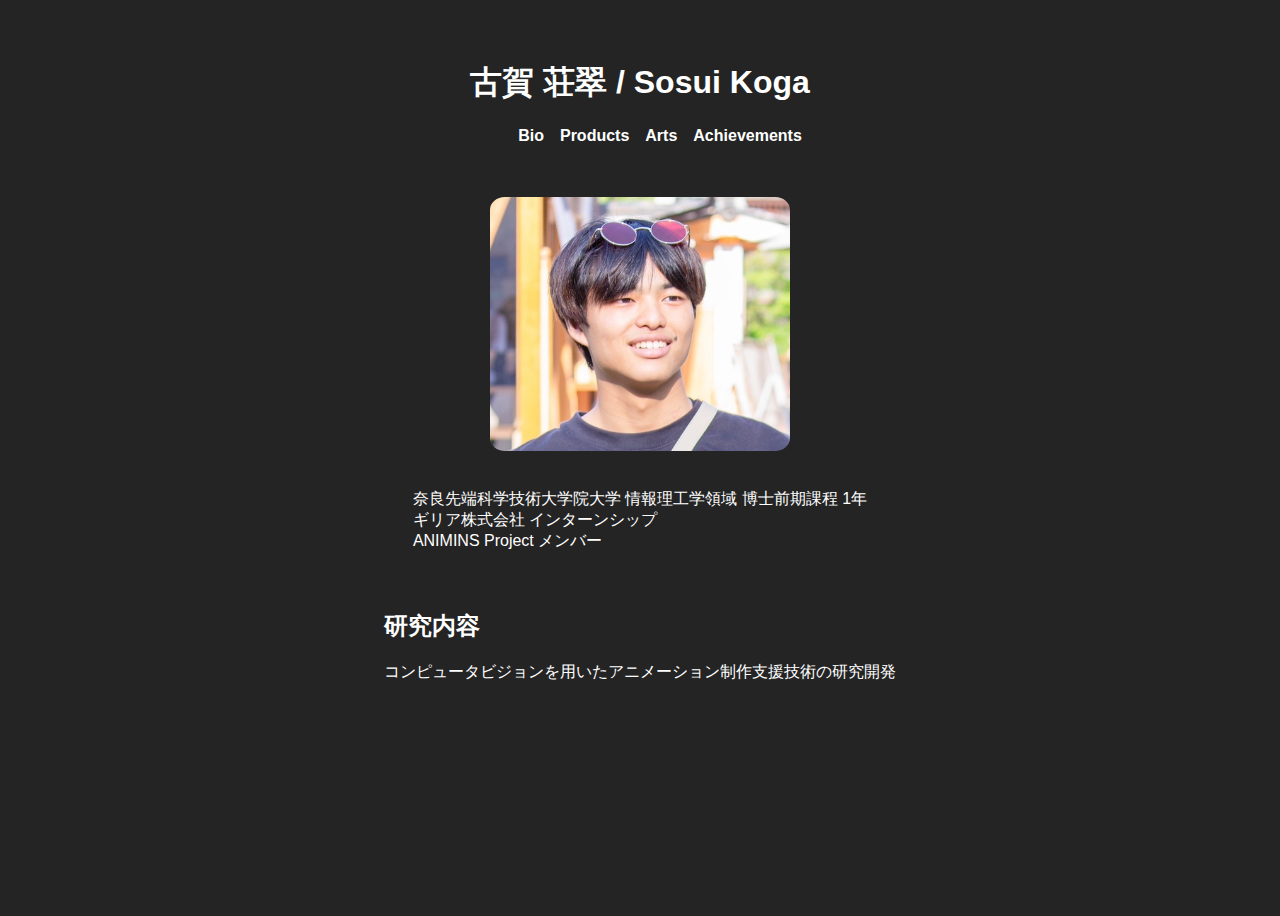
<file: index.html>
<!DOCTYPE html>
<html lang="ja">

<head>
    <meta charset="UTF-8" />
    <title>古賀 荘翠 / Sosui Koga</title>
    <link rel="stylesheet" href="css/index.css">
</head>

<body style="background: rgb(36, 36, 36);">
    <header>
        <h1>古賀 荘翠 / Sosui Koga</h1>
        <nav>
            <ul>
                <li><a href="index.html">Bio</a></li>
                <li><a href="products.html">Products</a></li>
                <li><a href="arts.html">Arts</a></li>
                <li><a href="achievements.html">Achievements</a></li>
            </ul>
        </nav>
    </header>
    
    <img src="public/face.png" alt="プロフィール画像" style="width: 300px; height: auto; margin: 20px 0; border-radius: 5%;">
    <br>
    奈良先端科学技術大学院大学 情報理工学領域 博士前期課程 1年<br>
    ギリア株式会社 インターンシップ<br>
    ANIMINS Project メンバー<br>
    <br>
    <div style="margin: 20px 0;">
    <h2>研究内容</h2>
    <p>コンピュータビジョンを用いたアニメーション制作支援技術の研究開発
    </p>
    </div>
   
</body>
</html>
</file>
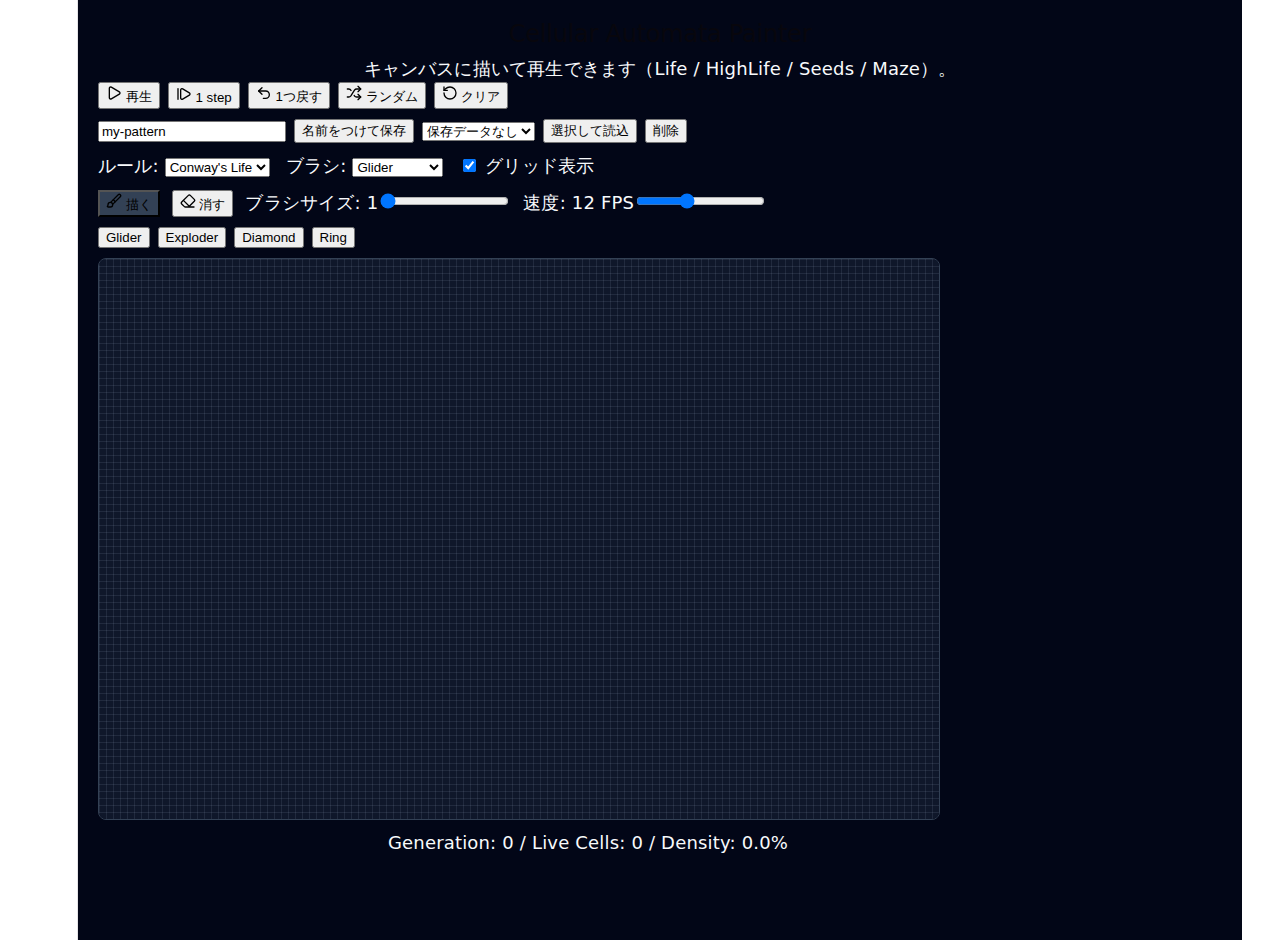
<file: ca-painter/index.html>
<!doctype html>
<html lang="en">
  <head>
    <meta charset="UTF-8" />
    <link rel="icon" type="image/svg+xml" href="./favicon.svg" />
    <meta name="viewport" content="width=device-width, initial-scale=1.0" />
    <title>ca-painter</title>
    <script type="module" crossorigin src="./assets/index-wB2URKRR.js"></script>
    <link rel="stylesheet" crossorigin href="./assets/index-DGNrK5qb.css">
  </head>
  <body>
    <div id="root"></div>
  </body>
</html>
</file>
<file: css/index.css>
body {
    background: linear-gradient(135deg, #1c1c1c, #2c2c2c);
    color: #ffffff;
    font-family: 'Roboto', sans-serif;
    min-height: 100vh;
    padding: 0;
    display: flex;
    flex-direction: column;
    align-items: center;
}

header {
    width: 100%;
    position: relative; /* リンクを絶対配置にするため */
    text-align: center;
    padding: 2rem 0 1rem;
}
header a.back-link {
    position: absolute; /* 画面左上や任意位置に配置するための例 */
    left: 1rem;
    top: 2rem;
    text-decoration: none;
    color: #ccc;
    background: rgba(0,0,0,0.3);
    padding: 0.4rem 0.8rem;
    border-radius: 4px;
    transition: background 0.3s;
}

nav ul {
    list-style: none;
    display: flex;
    justify-content: center;
    gap: 1rem;
}

nav a {
    color: #fff;
    text-decoration: none;
    font-weight: bold;
    transition: color 0.3s ease;
}

nav a:hover {
    color: #f39c12;
}
</file>
<file: ca-painter/assets/index-DGNrK5qb.css>
:root{--text:#6b6375;--text-h:#08060d;--bg:#fff;--border:#e5e4e7;--code-bg:#f4f3ec;--accent:#aa3bff;--accent-bg:#aa3bff1a;--accent-border:#aa3bff80;--social-bg:#f4f3ec80;--shadow:#0000001a 0 10px 15px -3px, #0000000d 0 4px 6px -2px;--sans:system-ui, "Segoe UI", Roboto, sans-serif;--heading:system-ui, "Segoe UI", Roboto, sans-serif;--mono:ui-monospace, Consolas, monospace;font:18px/145% var(--sans);letter-spacing:.18px;--lightningcss-light:initial;--lightningcss-dark: ;color-scheme:light dark;color:var(--text);background:var(--bg);font-synthesis:none;text-rendering:optimizelegibility;-webkit-font-smoothing:antialiased;-moz-osx-font-smoothing:grayscale}@media (prefers-color-scheme:dark){:root{--lightningcss-light: ;--lightningcss-dark:initial}}@media (width<=1024px){:root{font-size:16px}}@media (prefers-color-scheme:dark){:root{--text:#9ca3af;--text-h:#f3f4f6;--bg:#16171d;--border:#2e303a;--code-bg:#1f2028;--accent:#c084fc;--accent-bg:#c084fc26;--accent-border:#c084fc80;--social-bg:#2f303a80;--shadow:#0006 0 10px 15px -3px, #00000040 0 4px 6px -2px}#social .button-icon{filter:invert()brightness(2)}}#root{text-align:center;border-inline:1px solid var(--border);box-sizing:border-box;flex-direction:column;width:1126px;max-width:100%;min-height:100svh;margin:0 auto;display:flex}body{margin:0}h1,h2{font-family:var(--heading);color:var(--text-h);font-weight:500}h1{letter-spacing:-1.68px;margin:32px 0;font-size:56px}@media (width<=1024px){h1{margin:20px 0;font-size:36px}}h2{letter-spacing:-.24px;margin:0 0 8px;font-size:24px;line-height:118%}@media (width<=1024px){h2{font-size:20px}}p{margin:0}code,.counter{font-family:var(--mono);color:var(--text-h);border-radius:4px;display:inline-flex}code{background:var(--code-bg);padding:4px 8px;font-size:15px;line-height:135%}
</file>
